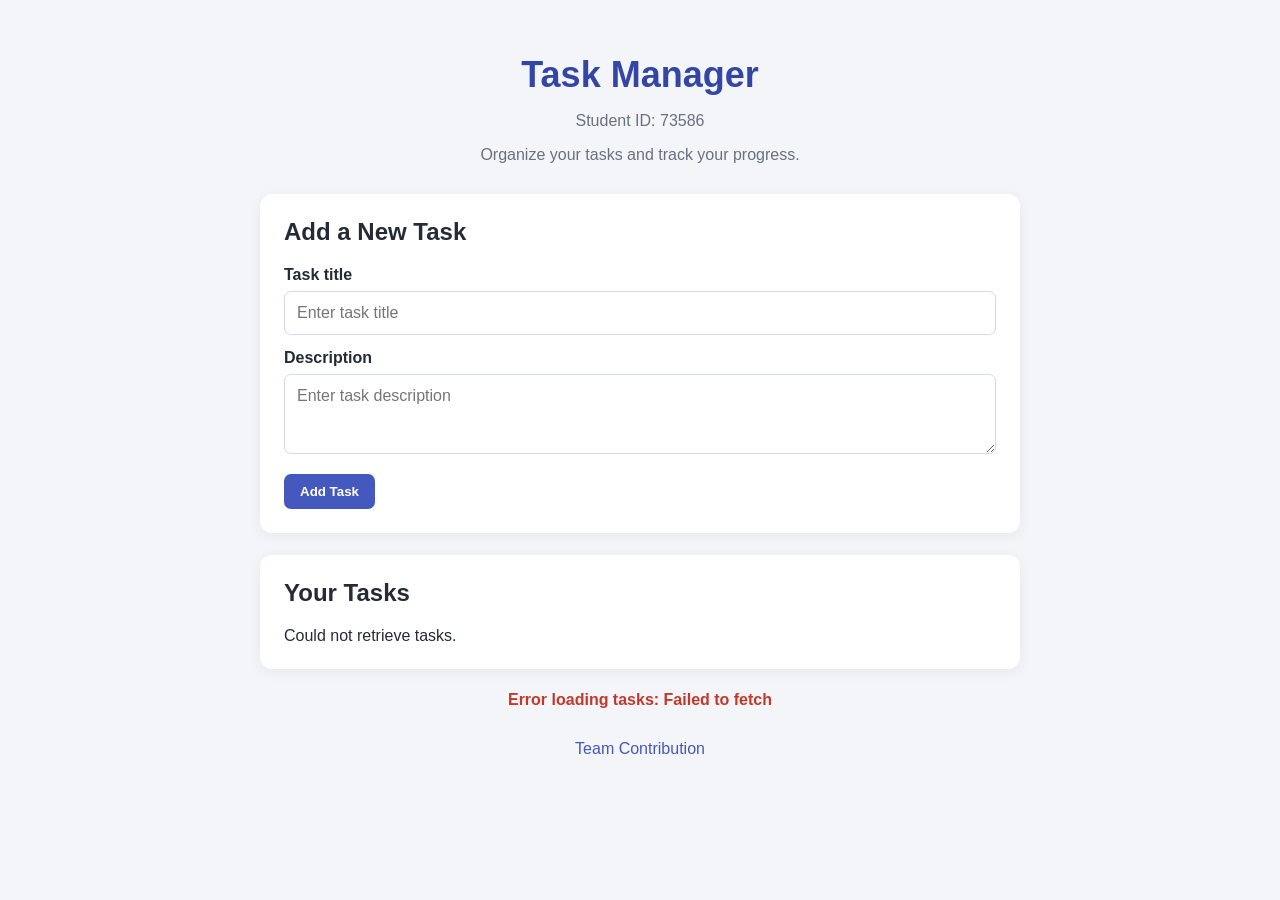
<file: index.html>
<!DOCTYPE html>
<html lang="en">
<head>
    <meta charset="UTF-8">
    <meta name="viewport" content="width=device-width, initial-scale=1.0">
    <title>Task Manager - 73586</title>
    <link rel="stylesheet" href="style.css">
    <script src="app.js" defer></script>
</head>

<body>
    <main class="container">
        <header class="page-header">
            <h1>Task Manager</h1>
            <p>Student ID: <span id="student-id">73586</span></p>
            <p>Organize your tasks and track your progress.</p>
        </header>

        <section class="form-section">
            <h2 id="form-heading">Add a New Task</h2>

            <form id="task-form">
                <label for="task-title">Task title</label>
                <input
                    type="text"
                    id="task-title"
                    placeholder="Enter task title"
                    required
                >

                <label for="task-description">Description</label>
                <textarea
                    id="task-description"
                    placeholder="Enter task description"
                    rows="3"
                ></textarea>

                <div class="form-buttons">
                    <button type="submit" id="task-submit">
                        Add Task
                    </button>

                    <button type="button" id="cancel-edit" hidden>
                        Cancel
                    </button>
                </div>
            </form>
        </section>

        <section class="tasks-section">
            <h2>Your Tasks</h2>
            <div id="task-list">
                <p>Loading tasks...</p>
            </div>
        </section>

        <p id="status-message" role="status" aria-live="polite"></p>

        <footer>
            <a id="contribution-link" href="contribution.html">
                Team Contribution
            </a>
        </footer>
    </main>
</body>
</html>
</file>
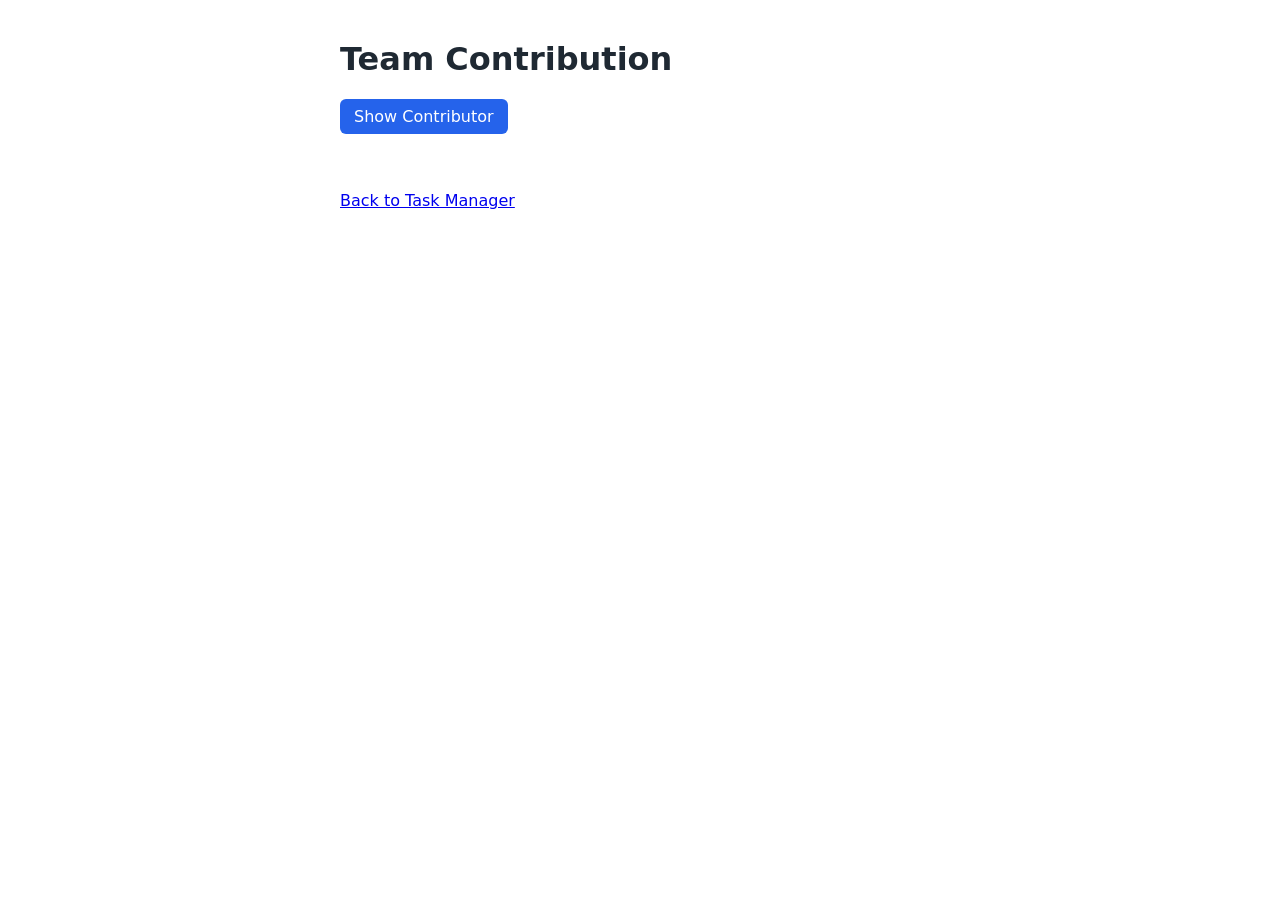
<file: contribution.html>
<!DOCTYPE html>
<html lang="en">
<head>
  <meta charset="UTF-8">
  <meta name="viewport" content="width=device-width, initial-scale=1.0">
  <title>Team Contribution</title>
  <style>
    body { font-family: system-ui, sans-serif; max-width: 600px; margin: 40px auto; padding: 0 16px; color: #1f2933; }
    button { font: inherit; padding: 8px 14px; border: 0; border-radius: 6px; background: #2563eb; color: #fff; cursor: pointer; }
    #contributor-student-id { margin: 16px 0; font-size: 1.1em; min-height: 1.4em; }
    .error { color: #b91c1c; }
  </style>
</head>
<body>
  <h1>Team Contribution</h1>

  <button type="button" id="load-contributor">Show Contributor</button>

  <p id="contributor-student-id"></p>

  <p><a href="index.html">Back to Task Manager</a></p>

  <script>
    document.getElementById('load-contributor').addEventListener('click', async () => {
      const output = document.getElementById('contributor-student-id');
      try {
        const res = await fetch('contribution.json', { cache: 'no-store' });
        if (!res.ok) throw new Error('HTTP ' + res.status);
        const data = await res.json();
        output.className = '';
        output.textContent = 'Contributor Student ID: ' + data.contributorStudentId;
      } catch (err) {
        output.className = 'error';
        output.textContent = 'Could not load contributor: ' + err.message;
      }
    });
  </script>
</body>
</html>
</file>
<file: style.css>
* {
    box-sizing: border-box;
}

body {
    margin: 0;
    padding: 30px 16px;
    font-family: Arial, sans-serif;
    background: #f3f5f9;
    color: #252b36;
}

.container {
    max-width: 760px;
    margin: 0 auto;
}

.page-header {
    text-align: center;
    margin-bottom: 30px;
}

.page-header h1 {
    color: #3446a5;
    font-size: 36px;
    margin-bottom: 8px;
}

.page-header p {
    color: #687080;
}

.form-section,
.tasks-section {
    background: white;
    padding: 24px;
    margin-bottom: 22px;
    border-radius: 12px;
    box-shadow: 0 3px 14px rgba(0, 0, 0, 0.06);
}

h2 {
    margin-top: 0;
}

label {
    display: block;
    margin: 14px 0 7px;
    font-weight: bold;
}

input,
textarea {
    width: 100%;
    padding: 12px;
    border: 1px solid #d4d9e2;
    border-radius: 7px;
    font: inherit;
}

input:focus,
textarea:focus {
    outline: 2px solid #7184e9;
    border-color: transparent;
}

button {
    border: none;
    padding: 10px 16px;
    border-radius: 7px;
    cursor: pointer;
    font-weight: bold;
    background: #4558bd;
    color: white;
}

button:hover {
    opacity: 0.88;
}

button:disabled {
    opacity: 0.5;
    cursor: not-allowed;
}

.form-buttons {
    display: flex;
    gap: 10px;
    margin-top: 16px;
}

#cancel-edit {
    background: #747b89;
}

.task-item {
    border: 1px solid #e0e4eb;
    border-radius: 9px;
    padding: 16px;
    margin-bottom: 12px;
}

.task-item:last-child {
    margin-bottom: 0;
}

.task-title {
    margin: 0 0 8px;
    font-size: 18px;
}

.task-description {
    color: #687080;
    white-space: pre-wrap;
}

.task-status {
    font-size: 13px;
    font-weight: bold;
}

.task-actions {
    display: flex;
    flex-wrap: wrap;
    gap: 8px;
    margin-top: 12px;
}

.edit-task {
    background: #d18b22;
}

.delete-task {
    background: #d74747;
}

.toggle-task {
    background: #25865c;
}

.completed .task-title {
    text-decoration: line-through;
    color: #818895;
}

#status-message {
    min-height: 24px;
    text-align: center;
    font-weight: bold;
}

#status-message.error {
    color: #c0392b;
}

#status-message.success {
    color: #21865b;
}

footer {
    text-align: center;
    margin-top: 25px;
}

footer a {
    color: #4558bd;
    text-decoration: none;
}

footer a:hover {
    text-decoration: underline;
}

@media (max-width: 500px) {
    body {
        padding: 18px 12px;
    }

    .form-section,
    .tasks-section {
        padding: 17px;
    }

    .page-header h1 {
        font-size: 29px;
    }
}
</file>
